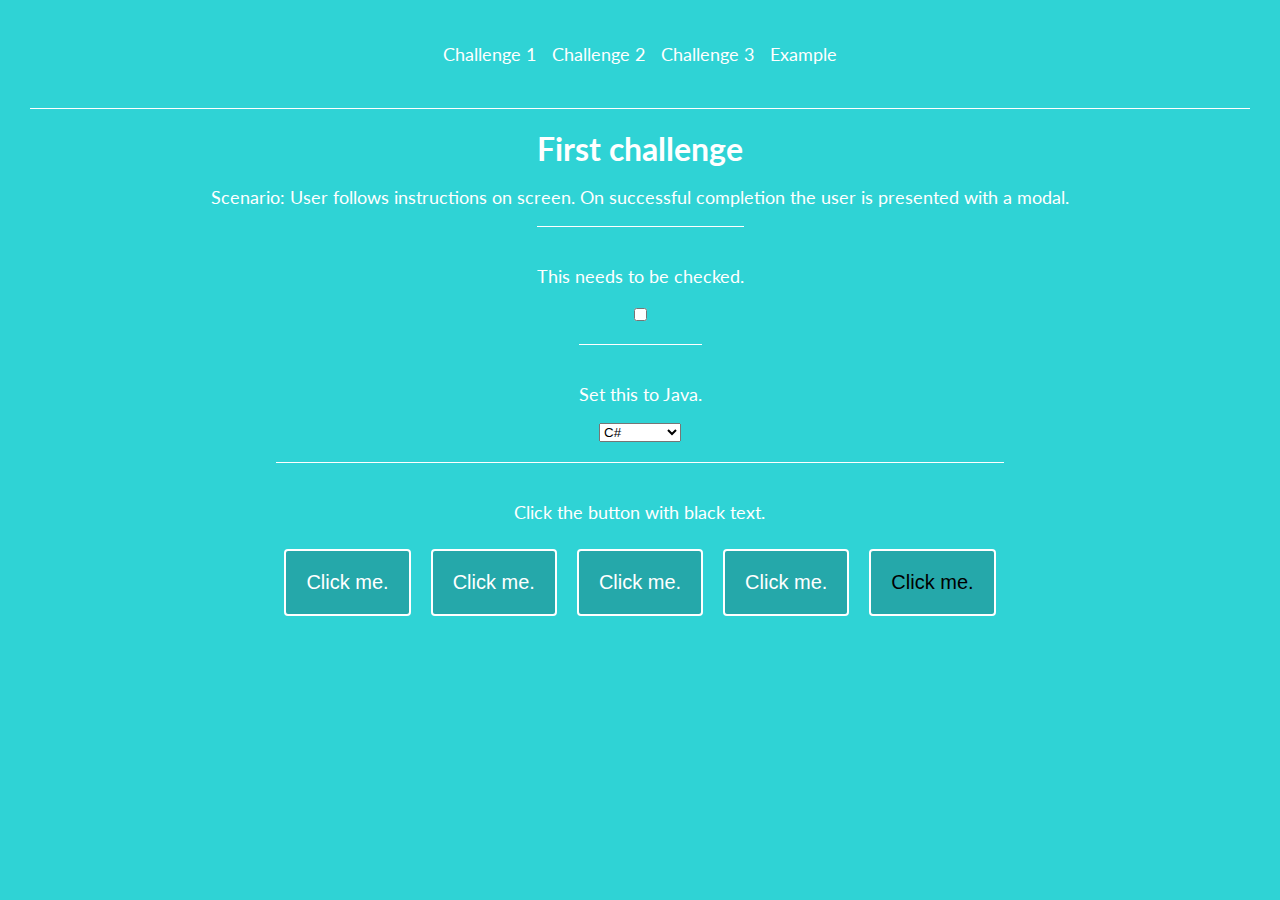
<file: challengeone.html>
<!DOCTYPE html>
<html lang="en">

<head>
    <meta charset="UTF-8">
    <meta name="viewport" content="width=device-width, initial-scale=1.0">
    <meta http-equiv="X-UA-Compatible" content="ie=edge">
    <title>Rubicon QA</title>
    <link href="https://fonts.googleapis.com/css?family=Lato:400,700" rel="stylesheet">
    <link rel="stylesheet" href="style.css">
</head>

<body class="ch1">
    <nav class="menu">
        <li><a href="./challengeone.html">Challenge 1</a></li>
        <li><a href="./challengetwo.html">Challenge 2</a></li>
        <li><a href="./challengethree.html">Challenge 3</a></li>
        <li><a href="./index.html">Example</a></li>
    </nav>
    <div class="container group">
        <span class="title">First challenge</span>
        <p class="description">Scenario: User follows instructions on screen.
            On successful completion the user is presented with a modal.</p>

        <section class="group">
            <p class="description">This needs to be checked.</p>
            <input type="checkbox" name="ch1-checkbox" id="ch1-checkbox">
        </section>

        <section class="group">
            <p class="description">Set this to Java.</p>
            <select name="language" id="ch1-select">
                <option value="c#">C#</option>
                <option value="java">Java</option>
                <option value="javascript">Javascript</option>
                <option value="c++">C++</option>
                <option value="swift">Swift</option>
            </select>
        </section>

        <section class="group">
            <p class="description">Click the button with black text.</p>
            <div class="horizontal" id="ch1-bg">
                <button>Click me.</button>
                <button>Click me.</button>
                <button>Click me.</button>
                <button>Click me.</button>
                <button>Click me.</button>
            </div>
        </section>

        <div class="overlay">
            <img src="./logo.png" id="ch1img">
        </div>
    </div>
    <script src="https://ajax.googleapis.com/ajax/libs/jquery/3.3.1/jquery.min.js"></script>
    <script src="logic.js"></script>
</body>

</html>
</file>
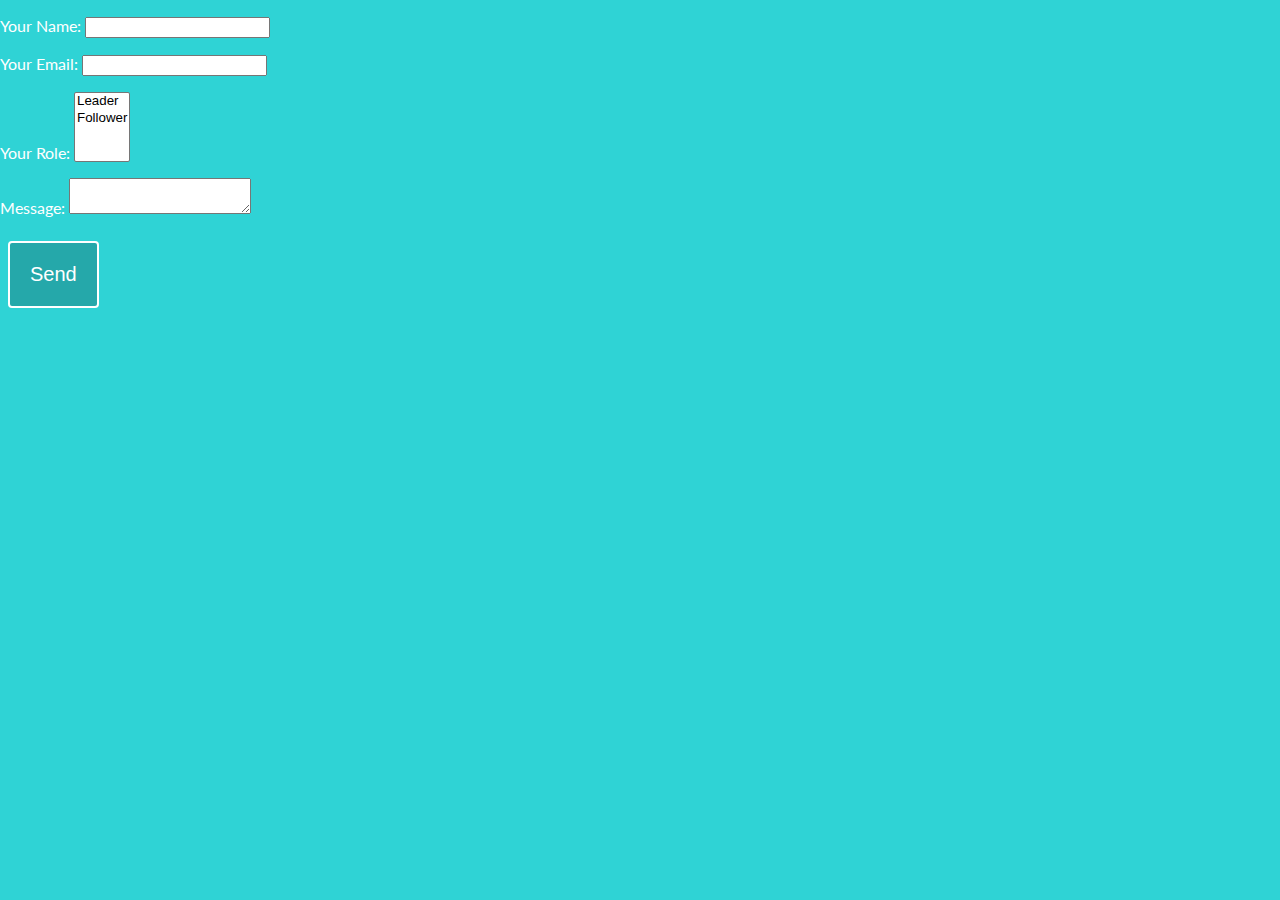
<file: challengethree.html>
<!DOCTYPE html>
<html lang="en">

<head>
    <meta charset="UTF-8">
    <meta name="viewport" content="width=device-width, initial-scale=1.0">
    <meta http-equiv="X-UA-Compatible" content="ie=edge">
    <title>Rubicon QA</title>
    <link href="https://fonts.googleapis.com/css?family=Lato:400,700" rel="stylesheet">
    <link rel="stylesheet" href="style.css">
</head>

<body class="ch1">
<form name="contact" method="POST" data-netlify="true">
  <p>
    <label>Your Name: <input type="text" name="name" /></label>   
  </p>
  <p>
    <label>Your Email: <input type="email" name="email" /></label>
  </p>
  <p>
    <label>Your Role: <select name="role[]" multiple>
      <option value="leader">Leader</option>
      <option value="follower">Follower</option>
    </select></label>
  </p>
  <p>
    <label>Message: <textarea name="message"></textarea></label>
  </p>
  <p>
    <button type="submit">Send</button>
  </p>
</form>
</body>

</html>
</file>
<file: style.css>
a, a:hover, a:visited {
    color: inherit;
    text-decoration: inherit;
  }

body {
    background-color: red;
    padding: 0;
    margin: 0;
    font-family: 'Lato', sans-serif;
    background-color: rgb(47, 211, 213);
    color: #ffffff;
}

.menu {
    margin-top: 35px;   
    list-style: none;
    display: flex;
    justify-content: center;
    margin-bottom: 35px;
}

.menu li {
    font-size: 18px;
    margin: 8px;
}

.container {
    margin: 0 30px;
}

.group {
    display: flex;
    padding-top: 20px;
    padding-bottom: 20px;
    flex-direction: column;
    align-items: center;
    border-top: 1px solid #fff;
}

.horizontal {
    flex-direction: row;
}

button {
    display: inline-block;
    border: 2px solid #fff;
    border-radius: 4px;
    padding: 20px;
    margin: 8px;
    text-decoration: none;
    background: rgba(0,0,0,0.2);
    color: #ffffff;
    font-size: 20px;
    cursor: pointer;
    text-align: center;
    transition: background 250ms ease-in-out, 
                transform 150ms ease;
    -webkit-appearance: none;
    -moz-appearance: none;
}

button:hover,
button:focus {
    background: rgba(0,0,0,0.5);
}

button:focus {
    outline: none;
}

button:active {
    transform: scale(0.99);
}

.title {
    font-size: 32px;
    font-weight: bold;
}

.description {
    font-size: 18px;
}

.overlay {
    position: fixed;
    background-color: rgba(0,0,0,0.9);
    z-index: 9998;
    display: none;
    width: 100%;
    height: 100%;
    top: 0;
    left: 0;
}

#ch1img {
    position: fixed;
    height: 75%;
    top: 50%;
    left: 50%;
    transform: translate(-50%, -50%);
    display: none;
    z-index: 9999;
}


.dropdown {
    position: relative;
    display: inline-block;
}

.dropdown-content {
    display: none;
    position: absolute;
    background-color: #f1f1f1;
    min-width: 160px;
    box-shadow: 0px 8px 16px 0px rgba(0,0,0,0.2);
    z-index: 1;
    width: 100%;
}

.dropdown-content a {
    color: black;
    padding: 12px 16px;
    text-decoration: none;
    display: block;
}

.dropdown-content a:hover {background-color: #ddd;}
</file>
